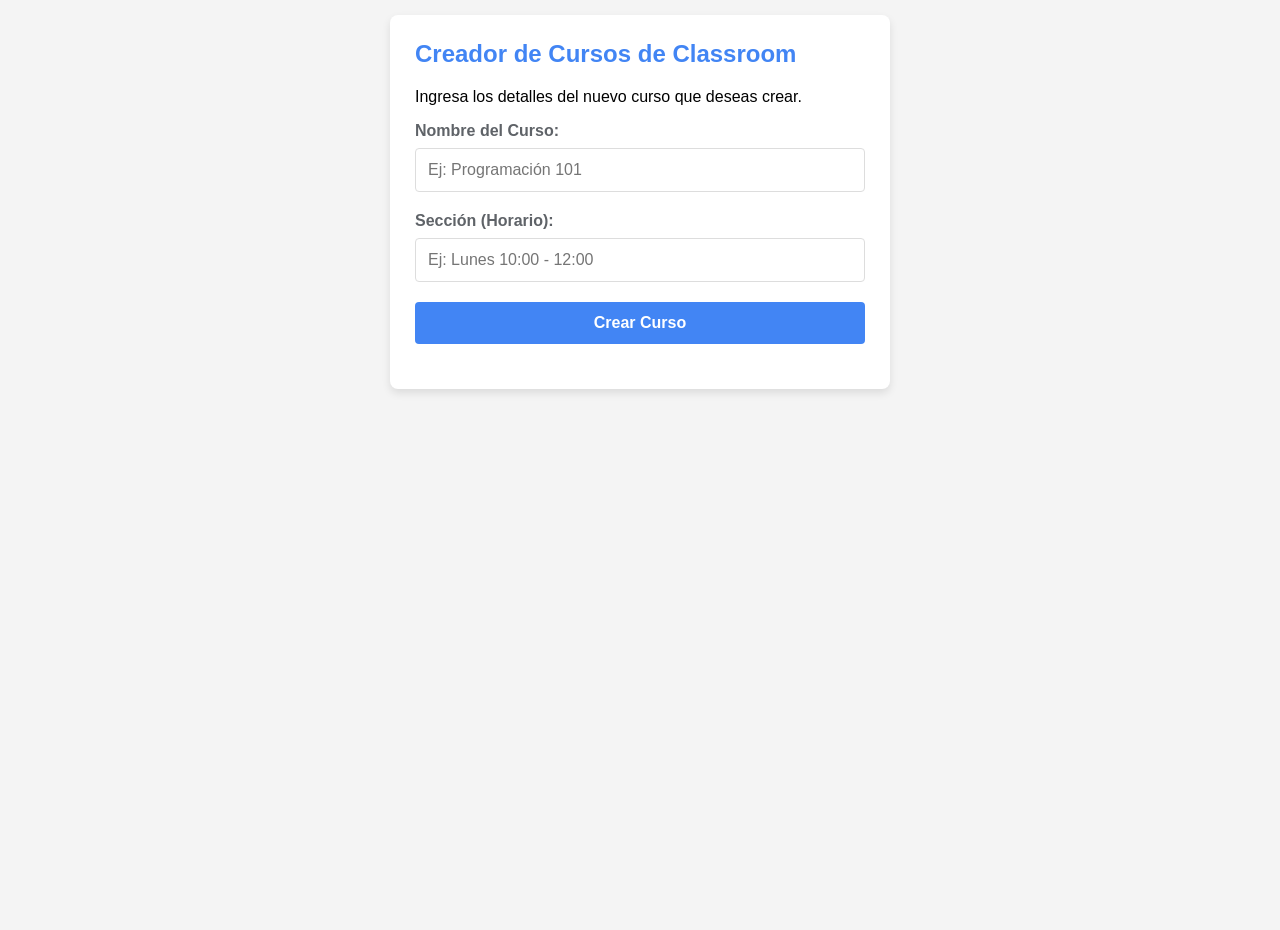
<file: index.htm>
<!DOCTYPE html>
<html>
  <head>
    <base target="_top">
    <meta name="viewport" content="width=device-width, initial-scale=1.0">
    <style>
      /* (Tu CSS responsive va aquí, no hay cambios) */
      body {
        font-family: -apple-system, BlinkMacSystemFont, "Segoe UI", Roboto, Arial, sans-serif;
        background-color: #f4f4f4; margin: 0; padding: 15px;
        display: flex; justify-content: center; align-items: flex-start;
        min-height: 100vh;
      }
      .container {
        width: 100%; max-width: 500px; background: #ffffff;
        padding: 25px; border-radius: 8px;
        box-shadow: 0 4px 8px rgba(0,0,0,0.1);
        box-sizing: border-box;
      }
      h2 { color: #4285f4; margin-top: 0; }
      div { margin-bottom: 20px; }
      label { display: block; font-weight: bold; margin-bottom: 8px; color: #5f6368; }
      input[type="text"], button {
        width: 100%; padding: 12px; font-size: 16px;
        border: 1px solid #ddd; border-radius: 4px;
        box-sizing: border-box;
      }
      button {
        background-color: #4285f4; color: white; font-weight: bold;
        border: none; cursor: pointer; transition: background-color 0.2s;
      }
      button:hover { background-color: #3367d6; }
      button:disabled { background-color: #9e9e9e; cursor: not-allowed; }
      #status {
        margin-top: 20px; font-weight: bold; font-size: 16px;
      }
      .success { color: green; }
      .error { color: red; }
      .loading { color: #5f6368; }
    </style>
  </head>
  <body>
    <div class="container">
      <h2>Creador de Cursos de Classroom</h2>
      <p>Ingresa los detalles del nuevo curso que deseas crear.</p>
      <div>
        <label for="name">Nombre del Curso:</label>
        <input type="text" id="name" placeholder="Ej: Programación 101">
      </div>
      <div>
        <label for="section">Sección (Horario):</label>
        <input type="text" id="section" placeholder="Ej: Lunes 10:00 - 12:00">
      </div>
      <button id="createButton">Crear Curso</button>
      <div id="status"></div>
    </div>

    <script>
      // !!! PEGA TU URL AQUÍ !!!
      // Esta es la URL de la aplicación web que copiaste en el PASO 2
      const WEB_APP_URL = "https://script.google.com/macros/s/AKfycbykQgSOIPrBrD6xSLMMY67LhdVYJ_-J1j3nbazrK4u8A_irfaMP6qBhbPd3N0RB6HvaRg/exec";

      // Seleccionar elementos
      const button = document.getElementById('createButton');
      const statusDiv = document.getElementById('status');
      const nameInput = document.getElementById('name');
      const sectionInput = document.getElementById('section');

      // Asignar el evento al botón
      button.addEventListener('click', handleCreateClick);

      async function handleCreateClick() {
        // 1. Poner estado de "cargando"
        button.disabled = true;
        statusDiv.className = "loading";
        statusDiv.innerHTML = "Creando curso, por favor espera...";

        // 2. Obtener datos del formulario
        const courseData = {
          name: nameInput.value,
          section: sectionInput.value
        };

        try {
          // 3. Usar 'fetch' para enviar los datos al script
          const response = await fetch(WEB_APP_URL, {
            method: 'POST',
            mode: 'cors', // Habilitar CORS
            headers: {
              'Content-Type': 'application/json',
            },
            // Redirigir manualmente si el usuario no está logueado
            redirect: 'manual', 
            body: JSON.stringify(courseData) // Convertir datos a JSON
          });
          
          // Si la respuesta es tipo 'opaque' o 'opaqueredirect', 
          // significa que el usuario no está logueado en Google.
          if (response.type === 'opaque' || response.type === 'opaqueredirect') {
             throw new Error("No estás autenticado. Por favor, asegúrate de estar logueado en tu cuenta de Google (Classroom) en este navegador.");
          }

          // 4. Leer la respuesta JSON del script
          const result = await response.json();

          // 5. Mostrar éxito o error basado en la respuesta
          if (result.status === 'success') {
            statusDiv.className = "success";
            statusDiv.innerHTML = result.message;
            nameInput.value = "";
            sectionInput.value = "";
          } else {
            // Error controlado por nuestro script (ej: campos vacíos)
            throw new Error(result.message);
          }

        } catch (error) {
          // Error de red, de login, o del script
          statusDiv.className = "error";
          statusDiv.innerHTML = `Error: ${error.message}`;
        } finally {
          // 6. Reactivar el botón
          button.disabled = false;
        }
      }
    </script>
  </body>
</html>
</file>
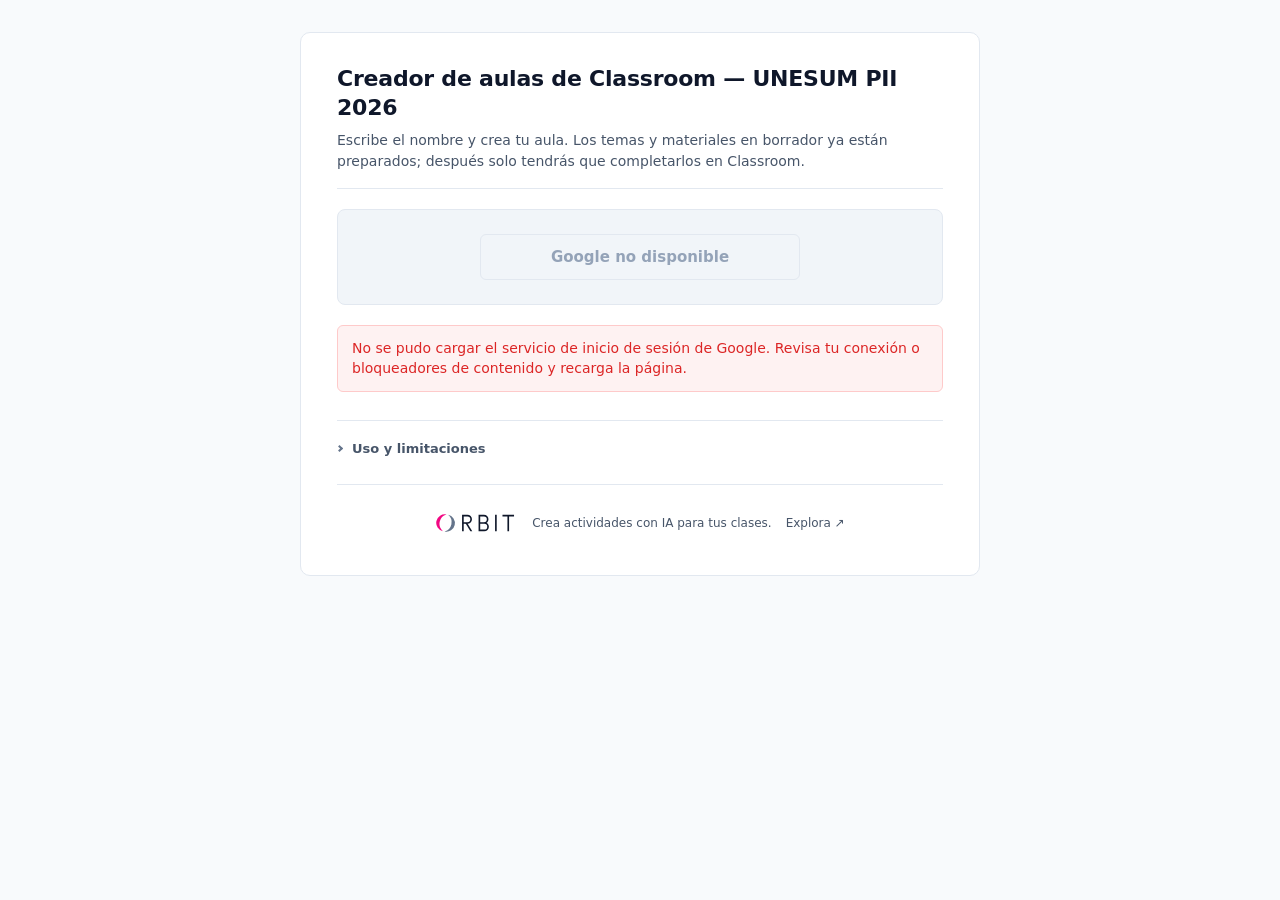
<file: index.html>
<!DOCTYPE html>
<html lang="es">
<head>
  <meta charset="UTF-8">
  <base target="_top">
  <meta name="viewport" content="width=device-width, initial-scale=1.0">
  <title>Creador de aulas UNESUM</title>
  <meta name="theme-color" content="#1a73e8">
  <meta name="color-scheme" content="light">
  <link rel="stylesheet" href="styles.css">
</head>
<body>
  <main class="container">
    <header class="app-header">
      <h1>Creador de aulas de Classroom — UNESUM PII 2026</h1>
      <p class="intro">Escribe el nombre y crea tu aula. Los temas y materiales en borrador ya están preparados; después solo tendrás que completarlos en Classroom.</p>
    </header>

    <div id="signin-view">
      <button type="button" id="signinButton" disabled>Cargando Google…</button>
    </div>

    <div id="app-view" class="hidden" aria-busy="false">
      <div class="user-bar">
        <span id="userEmail"></span>
        <button type="button" id="signoutButton" class="link-button">Cerrar sesión</button>
      </div>

      <form id="courseForm" novalidate>
        <fieldset id="formFields">
          <legend>Datos del aula</legend>
          <div class="form-group">
            <label for="asignatura">Nombre del curso</label>
            <input type="text" id="asignatura" required autocomplete="off"
                   placeholder="Ej: Psicología Educativa" aria-describedby="asignatura-error">
            <div id="asignatura-error" class="field-error"></div>
          </div>

          <div class="grid">
            <div class="form-group">
              <label for="nivel">Nivel</label>
              <select id="nivel" required aria-describedby="nivel-error">
                <option value="Primero">Primero</option>
                <option value="Segundo">Segundo</option>
                <option value="Tercero">Tercero</option>
                <option value="Cuarto">Cuarto</option>
                <option value="Quinto">Quinto</option>
                <option value="Sexto">Sexto</option>
                <option value="Séptimo">Séptimo</option>
                <option value="Octavo">Octavo</option>
              </select>
              <div id="nivel-error" class="field-error"></div>
            </div>
            <div class="form-group">
              <label for="paralelo">Paralelo</label>
              <input type="text" id="paralelo" required placeholder="Ej: A" autocomplete="off" aria-describedby="paralelo-error">
              <div id="paralelo-error" class="field-error"></div>
            </div>
            <div class="form-group">
              <label for="jornada">Jornada</label>
              <select id="jornada" required aria-describedby="jornada-error">
                <option value="Semipresencial">Semipresencial</option>
                <option value="En línea">En línea</option>
                <option value="Presencial">Presencial</option>
              </select>
              <div id="jornada-error" class="field-error"></div>
            </div>
          </div>
          <p class="hint period-hint">Periodo: <strong>PII 2026</strong></p>

          <div class="checkbox">
            <input type="checkbox" id="tutor">
            <label for="tutor">Soy tutor de este curso <span class="hint">(añade «Habilidades blandas» y «Proyecto en aula»)</span></label>
          </div>


        </fieldset>

        <details class="preview">
          <summary>Ver plantilla de temas</summary>
          <dl>
            <dt>Nombre del curso</dt>
            <dd id="previewName"></dd>
            <dt>Sección</dt>
            <dd id="previewSection"></dd>
          </dl>
          <p id="previewTutor" class="hint"></p>
          <h3>Temas de la plantilla <span id="previewCount" class="badge"></span></h3>
          <ol id="previewTopics" class="topics"></ol>
          <p class="hint">La sesión 1 incluye solo un material genérico en borrador, sin tarea. Las sesiones 2, 3 y 4 incluyen material y tarea en borrador. Las unidades temáticas 3 y 4 quedan vacías. Los documentos institucionales también se crean como materiales en borrador para adjuntar sus archivos antes de publicar.</p>
        </details>

        <button type="submit" id="createButton">Crear aula</button>
      </form>
    </div>

    <!-- Fuera de app-view: los avisos de inicio de sesión deben verse sin sesión. -->
    <div id="status" class="status" role="status" aria-live="polite"></div>
    <progress id="progress" class="hidden" value="0" max="1" aria-label="Progreso de creación de temas"></progress>

    <section id="result" class="result hidden" aria-labelledby="resultTitle">
        <h2 id="resultTitle" tabindex="-1">Resultado</h2>
        <div id="resultBody"></div>
        <button type="button" id="resumeButton" class="hidden">Completar plantilla pendiente</button>
        <button type="button" id="newButton" class="secondary">Nueva aula</button>

        <div id="pendientesBox" class="pendientes hidden">
          <h2>Para completar después</h2>
          <p class="hint">Abre los materiales en borrador de cada tema, adjunta sus documentos y actualiza el contenido antes de publicar.</p>
          <pre id="pendientesText"></pre>
          <div class="actions">
            <button type="button" id="copyButton" class="secondary">Copiar lista</button>
            <button type="button" id="printButton" class="secondary">Imprimir</button>
          </div>
          <p id="copyFeedback" class="hint" aria-live="polite"></p>
        </div>
      </section>

    <details class="help">
      <summary>Uso y limitaciones</summary>
      <ul>
        <li>El curso se crea a tu nombre y activo. La sesión 1 incluye solo un material genérico en borrador, sin tarea. Las sesiones 2, 3 y 4 incluyen material y tarea en borrador. Las unidades temáticas 3 y 4 quedan vacías.</li>
        <li>Si falla la creación de algún tema, el aula se conserva y puedes completar los temas pendientes en el mismo curso.</li>
        <li>El estado del proceso se guarda solo en esta pestaña: si recargas, comprueba el aula en Classroom.</li>
        <li>Tareas que siguen siendo manuales:</li>
      </ul>
      <ul id="pendientesInstitucionales"></ul>
    </details>
    <footer class="orbit-sponsor" aria-label="Conoce Orbit">
      <a href="https://orbit.com.ec/" target="_blank" rel="noopener noreferrer" aria-label="Explora Orbit: crea actividades con IA para tus clases (abre en otra pestaña)">
        <img src="assets/orbit-logo.svg" alt="Orbit" width="83" height="22">
        <span>Crea actividades con IA para tus clases.</span>
        <span>Explora <span aria-hidden="true">↗</span></span>
      </a>
    </footer>
  </main>

  <script src="template.js"></script>
  <script src="classroom.js"></script>
  <script src="app.js"></script>
  <script src="https://accounts.google.com/gsi/client" async onload="window.onGisLoad()" onerror="window.onGisError()"></script>
</body>
</html>
</file>
<file: styles.css>
/* ==========================================================================
   Creador de aulas UNESUM — Minimalista, Plano, Rápido y Responsivo Móvil
   ========================================================================== */

*, *::before, *::after {
  box-sizing: border-box;
  -webkit-tap-highlight-color: transparent;
}

:root {
  --font-sans: system-ui, -apple-system, BlinkMacSystemFont, "Segoe UI", Roboto, "Helvetica Neue", Arial, sans-serif;
  --font-mono: ui-monospace, SFMono-Regular, Menlo, Monaco, Consolas, "Liberation Mono", "Courier New", monospace;

  /* Paleta 100% plana — Cero degradados */
  --bg-page: #f8fafc;
  --bg-card: #ffffff;
  --bg-subtle: #f1f5f9;
  --bg-hover: #e2e8f0;

  --text-main: #0f172a;
  --text-muted: #475569;
  --text-subtle: #64748b;

  --border-subtle: #e2e8f0;
  --border-strong: #cbd5e1;

  --primary: #1a73e8;
  --primary-hover: #1557b0;
  --primary-active: #174ea6;

  --danger: #dc2626;
  --danger-subtle: #fef2f2;
  --danger-border: #fecaca;

  --success: #15803d;
  --success-subtle: #f0fdf4;
  --success-border: #bbf7d0;

  --info: #1d4ed8;
  --info-subtle: #eff6ff;
  --info-border: #bfdbfe;

  --radius-sm: 6px;
  --radius-md: 8px;
  --radius-lg: 10px;
}

html {
  -webkit-text-size-adjust: 100%;
  text-size-adjust: 100%;
}

body {
  font-family: var(--font-sans);
  background-color: var(--bg-card);
  color: var(--text-main);
  margin: 0;
  line-height: 1.5;
  -webkit-font-smoothing: antialiased;
  -moz-osx-font-smoothing: grayscale;
}

/* ==========================================================================
   Contenedor Principal & Layout Responsivo
   ========================================================================== */

.container {
  width: 100%;
  max-width: 680px;
  margin: 0 auto;
  padding: 20px 16px;
  padding-top: max(20px, env(safe-area-inset-top));
  padding-bottom: max(24px, env(safe-area-inset-bottom));
  padding-left: max(16px, env(safe-area-inset-left));
  padding-right: max(16px, env(safe-area-inset-right));
  background-color: var(--bg-card);
  min-height: 100vh;
  min-height: 100dvh;
}

@media (min-width: 640px) {
  body {
    background-color: var(--bg-page);
  }
  .container {
    margin: 32px auto;
    padding: 32px 36px;
    border: 1px solid var(--border-subtle);
    border-radius: var(--radius-lg);
    box-shadow: none; /* Plano y minimalista, sin sombras pesadas */
    min-height: auto;
  }
}

/* ==========================================================================
   Encabezado & Tipografía
   ========================================================================== */

.app-header {
  margin-bottom: 20px;
  padding-bottom: 16px;
  border-bottom: 1px solid var(--border-subtle);
}

h1 {
  font-size: 20px;
  font-weight: 700;
  line-height: 1.3;
  color: var(--text-main);
  margin: 0 0 8px;
  letter-spacing: -0.01em;
}

@media (min-width: 640px) {
  h1 {
    font-size: 22px;
  }
}

h2 {
  font-size: 17px;
  font-weight: 600;
  color: var(--text-main);
  margin: 0 0 10px;
  letter-spacing: -0.01em;
}

h3 {
  font-size: 14px;
  font-weight: 600;
  color: var(--text-muted);
  margin: 14px 0 8px;
}

p {
  margin: 0 0 12px;
}

.intro {
  color: var(--text-muted);
  font-size: 14px;
  line-height: 1.5;
  margin: 0;
}

.hint {
  color: var(--text-subtle);
  font-size: 13px;
  line-height: 1.4;
}

.period-hint {
  display: inline-flex;
  align-items: center;
  gap: 6px;
  background-color: var(--bg-subtle);
  border: 1px solid var(--border-subtle);
  border-radius: var(--radius-sm);
  padding: 4px 10px;
  margin: 6px 0 16px;
  font-size: 13px;
}

.period-hint strong {
  color: var(--text-main);
  font-weight: 600;
}

/* ==========================================================================
   Vista de inicio de sesión
   ========================================================================== */

#signin-view {
  margin: 20px 0;
  padding: 24px 16px;
  background-color: var(--bg-subtle);
  border: 1px solid var(--border-subtle);
  border-radius: var(--radius-md);
  text-align: center;
}

#signin-view button {
  max-width: 320px;
  margin: 0 auto;
}

/* ==========================================================================
   Barra de usuario autenticado
   ========================================================================== */

.user-bar {
  display: flex;
  justify-content: space-between;
  align-items: center;
  gap: 12px;
  font-size: 13px;
  color: var(--text-muted);
  background-color: var(--bg-subtle);
  border: 1px solid var(--border-subtle);
  border-radius: var(--radius-md);
  padding: 10px 14px;
  margin-bottom: 22px;
}

#userEmail {
  flex: 1 1 auto;
  min-width: 0;
  overflow: hidden;
  text-overflow: ellipsis;
  white-space: nowrap;
  font-weight: 500;
  color: var(--text-main);
  display: inline-flex;
  align-items: center;
  gap: 8px;
}

#userEmail::before {
  content: '';
  display: inline-block;
  width: 8px;
  height: 8px;
  background-color: var(--success);
  border-radius: 50%;
  flex-shrink: 0;
}

#signoutButton {
  flex-shrink: 0;
  font-size: 12px;
  font-weight: 500;
  color: var(--text-subtle);
  text-decoration: none;
  padding: 4px 8px;
  border-radius: var(--radius-sm);
  background: transparent;
  border: 1px solid var(--border-subtle);
  transition: background-color 0.1s ease, color 0.1s ease, border-color 0.1s ease;
}

@media (hover: hover) {
  #signoutButton:hover:not(:disabled) {
    background-color: var(--danger-subtle);
    color: var(--danger);
    border-color: var(--danger-border);
  }
}

/* ==========================================================================
   Formulario & Campos
   ========================================================================== */

fieldset {
  border: 0;
  margin: 0;
  padding: 0;
  min-width: 0;
}

legend {
  font-weight: 600;
  font-size: 16px;
  color: var(--text-main);
  padding: 0;
  margin-bottom: 16px;
  letter-spacing: -0.01em;
}

.form-group {
  margin-bottom: 16px;
}

label {
  display: block;
  font-weight: 500;
  font-size: 13px;
  color: var(--text-muted);
  margin-bottom: 6px;
}

input[type="text"],
select {
  width: 100%;
  height: 44px;
  padding: 0 12px;
  font-size: 16px; /* 16px exacto evita auto-zoom en iOS Safari */
  font-family: inherit;
  color: var(--text-main);
  background-color: #ffffff;
  border: 1px solid var(--border-strong);
  border-radius: var(--radius-sm);
  -webkit-appearance: none;
  appearance: none;
  transition: border-color 0.1s ease, box-shadow 0.1s ease;
}

select {
  background-image: url("data:image/svg+xml,%3Csvg xmlns='http://www.w3.org/2000/svg' width='16' height='16' viewBox='0 0 24 24' fill='none' stroke='%23475569' stroke-width='2' stroke-linecap='round' stroke-linejoin='round'%3E%3Cpolyline points='6 9 12 15 18 9'%3E%3C/polyline%3E%3C/svg%3E");
  background-repeat: no-repeat;
  background-position: right 12px center;
  background-size: 16px;
  padding-right: 36px;
  cursor: pointer;
}

input[type="text"]::placeholder {
  color: #94a3b8;
}

:focus-visible {
  outline: 2px solid var(--primary);
  outline-offset: 1px;
}

input[type="text"]:focus-visible,
select:focus-visible {
  outline: none;
  border-color: var(--primary);
  box-shadow: 0 0 0 3px rgba(26, 115, 232, 0.15);
}

input[aria-invalid="true"],
select[aria-invalid="true"] {
  border-color: var(--danger);
}

input[aria-invalid="true"]:focus-visible,
select[aria-invalid="true"]:focus-visible {
  outline: none;
  border-color: var(--danger);
  box-shadow: 0 0 0 3px rgba(220, 38, 38, 0.15);
}

input[type="text"]:disabled,
select:disabled {
  background-color: var(--bg-subtle);
  border-color: var(--border-subtle);
  color: var(--text-subtle);
  cursor: not-allowed;
}

.field-error {
  color: var(--danger);
  font-size: 12px;
  min-height: 0;
  line-height: 1.4;
}

.field-error:not(:empty) {
  margin-top: 4px;
}

/* Grid adaptativo para Nivel, Paralelo y Jornada */
.grid {
  display: grid;
  grid-template-columns: 1fr;
  gap: 0 12px;
}

@media (min-width: 540px) {
  .grid {
    grid-template-columns: 2fr 1fr 2fr;
  }
}

/* ==========================================================================
   Checkbox (Tutor)
   ========================================================================== */

.checkbox {
  display: flex;
  align-items: flex-start;
  gap: 12px;
  margin: 6px 0 20px;
  padding: 12px 14px;
  background-color: var(--bg-subtle);
  border: 1px solid var(--border-subtle);
  border-radius: var(--radius-md);
  cursor: pointer;
  user-select: none;
  -webkit-user-select: none;
  transition: background-color 0.1s ease, border-color 0.1s ease;
}

.checkbox:hover {
  background-color: #f8fafc;
  border-color: var(--border-strong);
}

.checkbox input[type="checkbox"] {
  width: 18px;
  height: 18px;
  margin: 2px 0 0;
  flex: 0 0 auto;
  accent-color: var(--primary);
  cursor: pointer;
}

.checkbox label {
  margin: 0;
  font-size: 14px;
  font-weight: 500;
  color: var(--text-main);
  cursor: pointer;
  line-height: 1.4;
}

.checkbox label .hint {
  display: block;
  margin-top: 2px;
  font-weight: 400;
}

fieldset:disabled .checkbox {
  opacity: 0.7;
  cursor: not-allowed;
  background-color: var(--bg-subtle);
}

fieldset:disabled .checkbox input,
fieldset:disabled .checkbox label {
  cursor: not-allowed;
}

/* ==========================================================================
   Botones (Planos, Rápidos, Sin degradados)
   ========================================================================== */

button {
  display: inline-flex;
  align-items: center;
  justify-content: center;
  width: 100%;
  min-height: 46px;
  padding: 11px 18px;
  font-size: 15px;
  font-family: inherit;
  font-weight: 600;
  line-height: 1.25;
  color: #ffffff;
  background-color: var(--primary);
  border: 1px solid var(--primary);
  border-radius: var(--radius-sm);
  cursor: pointer;
  text-align: center;
  user-select: none;
  -webkit-user-select: none;
  transition: background-color 0.1s ease, border-color 0.1s ease;
}

@media (hover: hover) {
  button:hover:not(:disabled) {
    background-color: var(--primary-hover);
    border-color: var(--primary-hover);
  }
}

button:active:not(:disabled) {
  background-color: var(--primary-active);
  border-color: var(--primary-active);
}

button:disabled {
  background-color: var(--bg-subtle);
  border-color: var(--border-subtle);
  color: #94a3b8;
  cursor: not-allowed;
}

button.secondary {
  background-color: #ffffff;
  color: var(--text-main);
  border: 1px solid var(--border-strong);
  margin-top: 10px;
}

@media (hover: hover) {
  button.secondary:hover:not(:disabled) {
    background-color: var(--bg-subtle);
    border-color: var(--text-subtle);
    color: var(--text-main);
  }
}

button.secondary:active:not(:disabled) {
  background-color: var(--bg-hover);
}

button.secondary:disabled {
  background-color: #ffffff;
  border-color: var(--border-subtle);
  color: #94a3b8;
}

.link-button,
.inline-button {
  width: auto;
  min-height: 0;
  padding: 4px 6px;
  background: transparent;
  border: none;
  color: var(--primary);
  font-weight: 500;
  font-size: 13px;
  text-decoration: underline;
  text-underline-offset: 2px;
  cursor: pointer;
}

@media (hover: hover) {
  .link-button:hover:not(:disabled),
  .inline-button:hover {
    color: var(--primary-hover);
    background: transparent;
  }
}

.link-button:disabled {
  color: #94a3b8;
  text-decoration: none;
  cursor: not-allowed;
}

.inline-button {
  display: inline;
  padding: 0 2px;
  font-size: inherit;
}

/* ==========================================================================
   Vista Previa de la Plantilla
   ========================================================================== */

.preview {
  background-color: var(--bg-subtle);
  border: 1px solid var(--border-subtle);
  border-radius: var(--radius-md);
  padding: 12px 14px;
  margin-bottom: 20px;
  font-size: 14px;
}

.preview summary {
  cursor: pointer;
  user-select: none;
  font-weight: 600;
  font-size: 14px;
  color: var(--text-main);
  padding: 4px 0;
  display: flex;
  align-items: center;
  gap: 8px;
  list-style: none;
}

.preview summary::-webkit-details-marker {
  display: none;
}

.preview summary::before {
  content: '';
  display: inline-block;
  width: 6px;
  height: 6px;
  border-right: 2px solid var(--text-subtle);
  border-bottom: 2px solid var(--text-subtle);
  transform: rotate(-45deg);
  transition: transform 0.15s ease;
  margin-right: 4px;
  flex-shrink: 0;
}

.preview[open] > summary::before,
.preview details[open] > summary::before {
  transform: rotate(45deg);
}

.preview[open] > summary {
  margin-bottom: 12px;
  padding-bottom: 8px;
  border-bottom: 1px solid var(--border-subtle);
}

.preview dl {
  margin: 0 0 10px;
  padding: 10px 12px;
  background-color: #ffffff;
  border: 1px solid var(--border-subtle);
  border-radius: var(--radius-sm);
}

.preview dt {
  font-size: 11px;
  font-weight: 600;
  text-transform: uppercase;
  letter-spacing: 0.03em;
  color: var(--text-subtle);
  margin: 0;
}

.preview dd {
  font-size: 14px;
  font-weight: 600;
  color: var(--text-main);
  margin: 2px 0 10px;
  overflow-wrap: anywhere;
  min-height: 1.4em;
}

.preview dd:last-child {
  margin-bottom: 0;
}

.badge {
  font-size: 12px;
  font-weight: 600;
  background-color: #ffffff;
  color: var(--text-muted);
  border: 1px solid var(--border-subtle);
  border-radius: 9999px;
  padding: 1px 8px;
  display: inline-block;
}

.topics {
  padding-left: 20px;
  margin: 8px 0 12px;
  color: var(--text-main);
  font-size: 14px;
}

.topics > li {
  margin-bottom: 6px;
  overflow-wrap: anywhere;
  line-height: 1.45;
}

.topics summary {
  cursor: pointer;
  font-weight: 500;
  color: var(--text-main);
}

.topics ul {
  margin: 4px 0 8px;
  padding-left: 18px;
  font-size: 13px;
  color: var(--text-muted);
}

.topic-note {
  font-size: 13px;
  color: var(--text-subtle);
  margin: 4px 0;
}

.topic-group {
  font-size: 12px;
  font-weight: 700;
  text-transform: uppercase;
  letter-spacing: 0.03em;
  color: var(--text-muted);
  margin: 8px 0 2px;
}

/* ==========================================================================
   Avisos de Estado & Progreso (Plano, Rápido)
   ========================================================================== */

.status {
  margin-top: 16px;
  padding: 12px 14px;
  border-radius: var(--radius-sm);
  font-size: 14px;
  line-height: 1.45;
  overflow-wrap: anywhere;
  display: none;
}

.status.show {
  display: block;
}

.success {
  background-color: var(--success-subtle);
  color: var(--success);
  border: 1px solid var(--success-border);
}

.error {
  background-color: var(--danger-subtle);
  color: var(--danger);
  border: 1px solid var(--danger-border);
}

.info {
  background-color: var(--info-subtle);
  color: var(--info);
  border: 1px solid var(--info-border);
}

.loading {
  background-color: var(--bg-subtle);
  color: var(--text-main);
  border: 1px solid var(--border-strong);
}

.loading::before {
  content: '';
  display: inline-block;
  width: 12px;
  height: 12px;
  margin-right: 8px;
  border: 2px solid var(--text-muted);
  border-top-color: transparent;
  border-radius: 50%;
  vertical-align: -1px;
  animation: spin 0.7s linear infinite;
}

@keyframes spin {
  to { transform: rotate(360deg); }
}

@media (prefers-reduced-motion: reduce) {
  .loading::before { animation: none; }
}

/* Barra de progreso plana */
progress {
  width: 100%;
  height: 6px;
  margin-top: 10px;
  border: none;
  border-radius: 3px;
  background-color: var(--border-subtle);
  overflow: hidden;
  -webkit-appearance: none;
  appearance: none;
}

progress::-webkit-progress-bar {
  background-color: var(--border-subtle);
  border-radius: 3px;
}

progress::-webkit-progress-value {
  background-color: var(--primary);
  border-radius: 3px;
}

progress::-moz-progress-bar {
  background-color: var(--primary);
  border-radius: 3px;
}

/* ==========================================================================
   Sección de Resultado & Pendientes
   ========================================================================== */

.result {
  margin-top: 24px;
  border-top: 1px solid var(--border-subtle);
  padding-top: 20px;
}

.result p {
  font-size: 14px;
  color: var(--text-main);
  overflow-wrap: anywhere;
  margin-bottom: 8px;
}

.result a {
  display: inline-block;
  padding: 8px 14px;
  margin: 6px 0 10px;
  background-color: var(--info-subtle);
  color: var(--primary);
  font-weight: 600;
  font-size: 14px;
  text-decoration: none;
  border: 1px solid var(--info-border);
  border-radius: var(--radius-sm);
  transition: background-color 0.1s ease;
}

@media (hover: hover) {
  .result a:hover {
    background-color: #dbeafe;
  }
}

.result a:active {
  background-color: #bfdbfe;
}

.topic-status {
  padding-left: 20px;
  font-size: 13px;
  margin: 6px 0 12px;
  color: var(--text-muted);
}

.topic-status li {
  margin-bottom: 4px;
}

.topic-status .ok span {
  color: var(--success);
  font-weight: 600;
}

.topic-status .pending span {
  color: #b45309;
  font-weight: 600;
}

.pendientes {
  margin-top: 22px;
  padding: 16px;
  background-color: var(--bg-subtle);
  border: 1px solid var(--border-subtle);
  border-radius: var(--radius-md);
}

.pendientes h2 {
  font-size: 15px;
  margin: 0 0 4px;
}

.pendientes pre {
  white-space: pre-wrap;
  overflow-wrap: anywhere;
  word-break: break-word;
  font-family: var(--font-mono);
  font-size: 13px;
  line-height: 1.5;
  color: var(--text-main);
  background-color: #ffffff;
  border: 1px solid var(--border-strong);
  border-radius: var(--radius-sm);
  padding: 12px;
  margin: 10px 0 12px;
  max-height: 280px;
  overflow-y: auto;
}

.actions {
  display: grid;
  grid-template-columns: 1fr 1fr;
  gap: 10px;
}

@media (max-width: 420px) {
  .actions {
    grid-template-columns: 1fr;
  }
}

#copyFeedback {
  margin-top: 8px;
}

/* ==========================================================================
   Sección de Ayuda / Limitaciones
   ========================================================================== */

.help {
  margin-top: 28px;
  padding-top: 18px;
  border-top: 1px solid var(--border-subtle);
  font-size: 13px;
  color: var(--text-subtle);
}

.help summary {
  cursor: pointer;
  user-select: none;
  font-weight: 600;
  color: var(--text-muted);
  display: flex;
  align-items: center;
  gap: 6px;
  list-style: none;
}

.help summary::-webkit-details-marker {
  display: none;
}

.help summary::before {
  content: '';
  display: inline-block;
  width: 5px;
  height: 5px;
  border-right: 2px solid var(--text-subtle);
  border-bottom: 2px solid var(--text-subtle);
  transform: rotate(-45deg);
  transition: transform 0.15s ease;
  margin-right: 4px;
  flex-shrink: 0;
}

.help[open] > summary::before {
  transform: rotate(45deg);
}

.help ul {
  margin: 8px 0;
  padding-left: 20px;
  line-height: 1.5;
}

.help li {
  margin-bottom: 4px;
}

/* ==========================================================================
   Utilidades
   ========================================================================== */

.hidden {
  display: none !important;
}

/* ==========================================================================
   Impresión
   ========================================================================== */

@media print {
  body {
    background-color: #ffffff;
  }
  .container {
    border: none;
    margin: 0;
    max-width: none;
    padding: 0;
  }
  #signin-view,
  .user-bar,
  #courseForm,
  #status,
  progress,
  button,
  .help,
  #resultBody,
  #resultTitle {
    display: none !important;
  }
  .result {
    border: 0;
    margin: 0;
    padding: 0;
  }
  .pendientes {
    background: none;
    border: 0;
    padding: 0;
    margin: 0;
  }
  .pendientes pre {
    border: 0;
    background: none;
    padding: 0;
    max-height: none;
  }
}

/* Promoción discreta de Orbit */
.orbit-sponsor { display:flex; align-items:center; justify-content:center; flex-wrap:wrap; gap:8px 14px; margin-top:26px; padding-top:18px; border-top:1px solid var(--border-subtle); }
.orbit-sponsor img { display:block; width:83px; height:22px; }

.orbit-sponsor a { display:flex; align-items:center; justify-content:center; flex-wrap:wrap; gap:8px 14px; min-height:40px; width:100%; color:var(--text-muted); font-size:12px; text-decoration:none; }
.orbit-sponsor a:hover { color:var(--text-main); text-decoration:underline; text-underline-offset:3px; }
.orbit-sponsor a:focus-visible { outline:2px solid var(--primary); outline-offset:3px; }
@media print { .orbit-sponsor { display:none; } }
</file>
